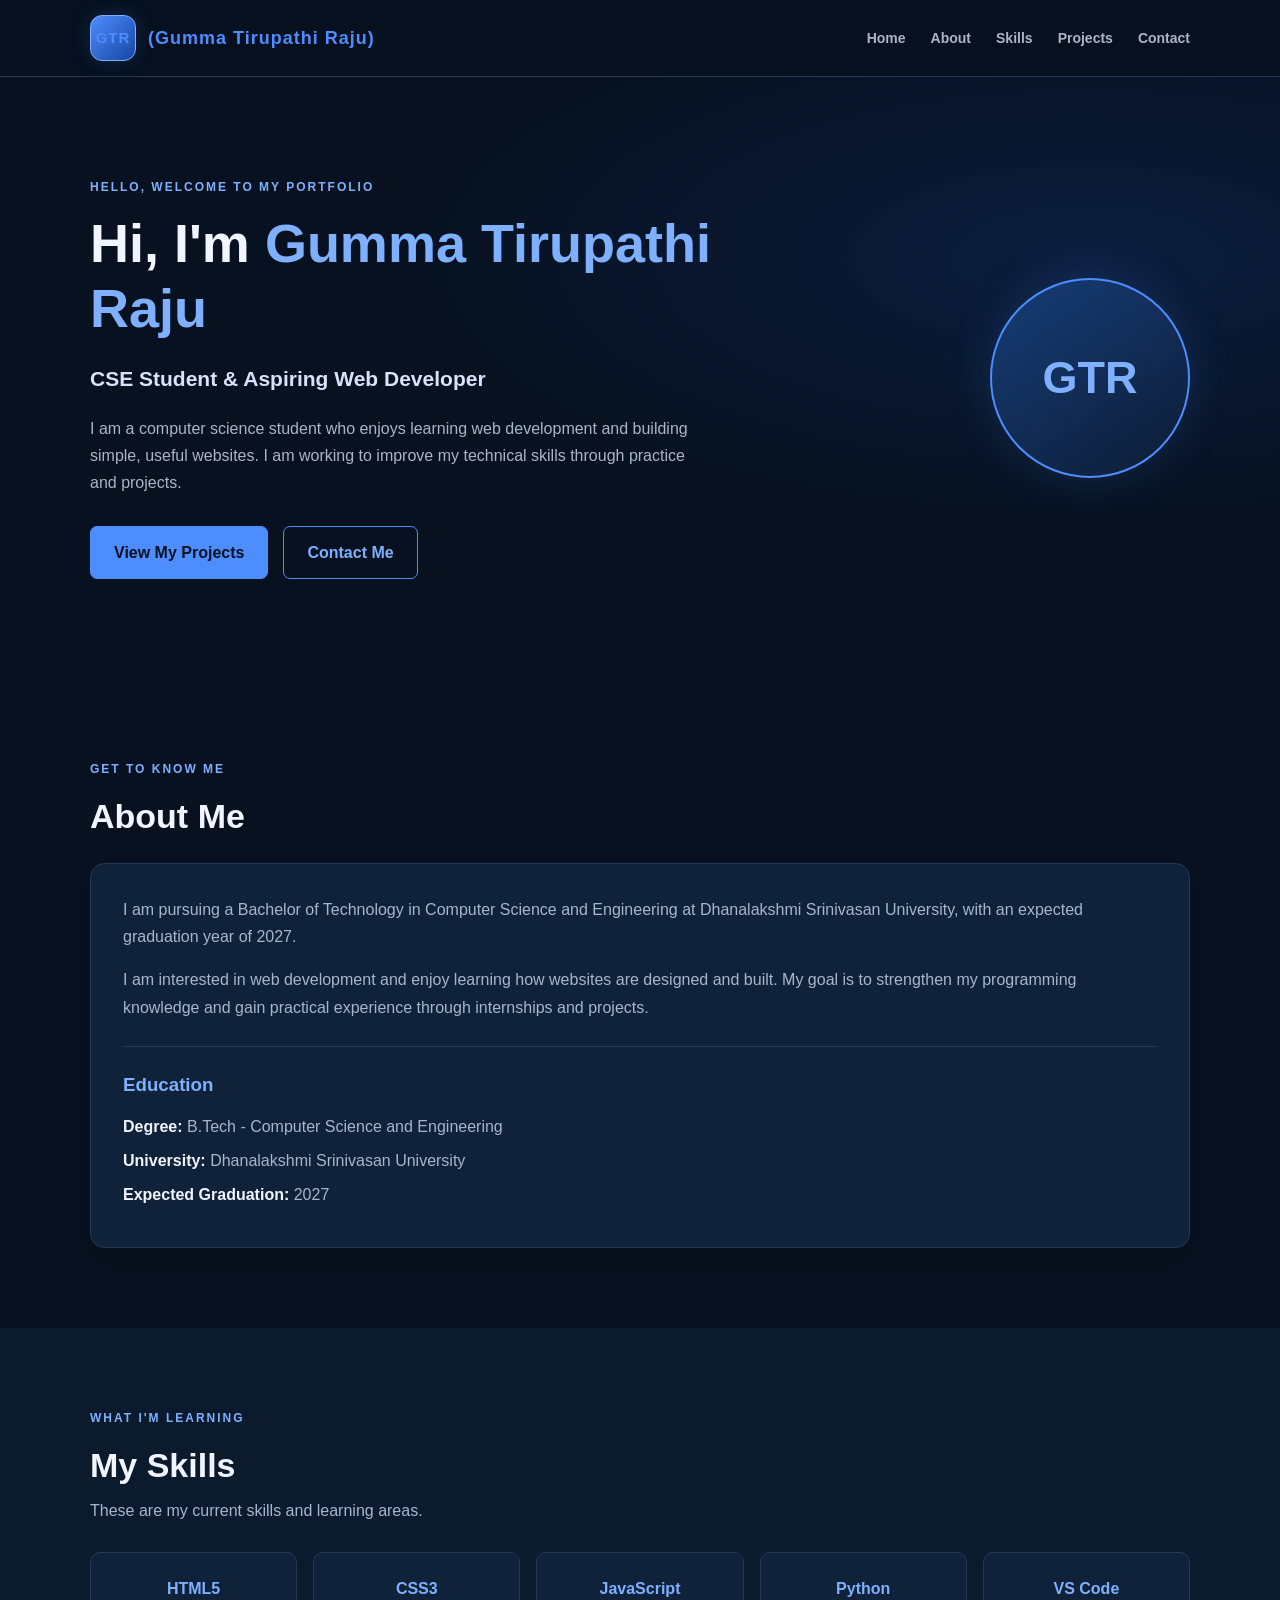
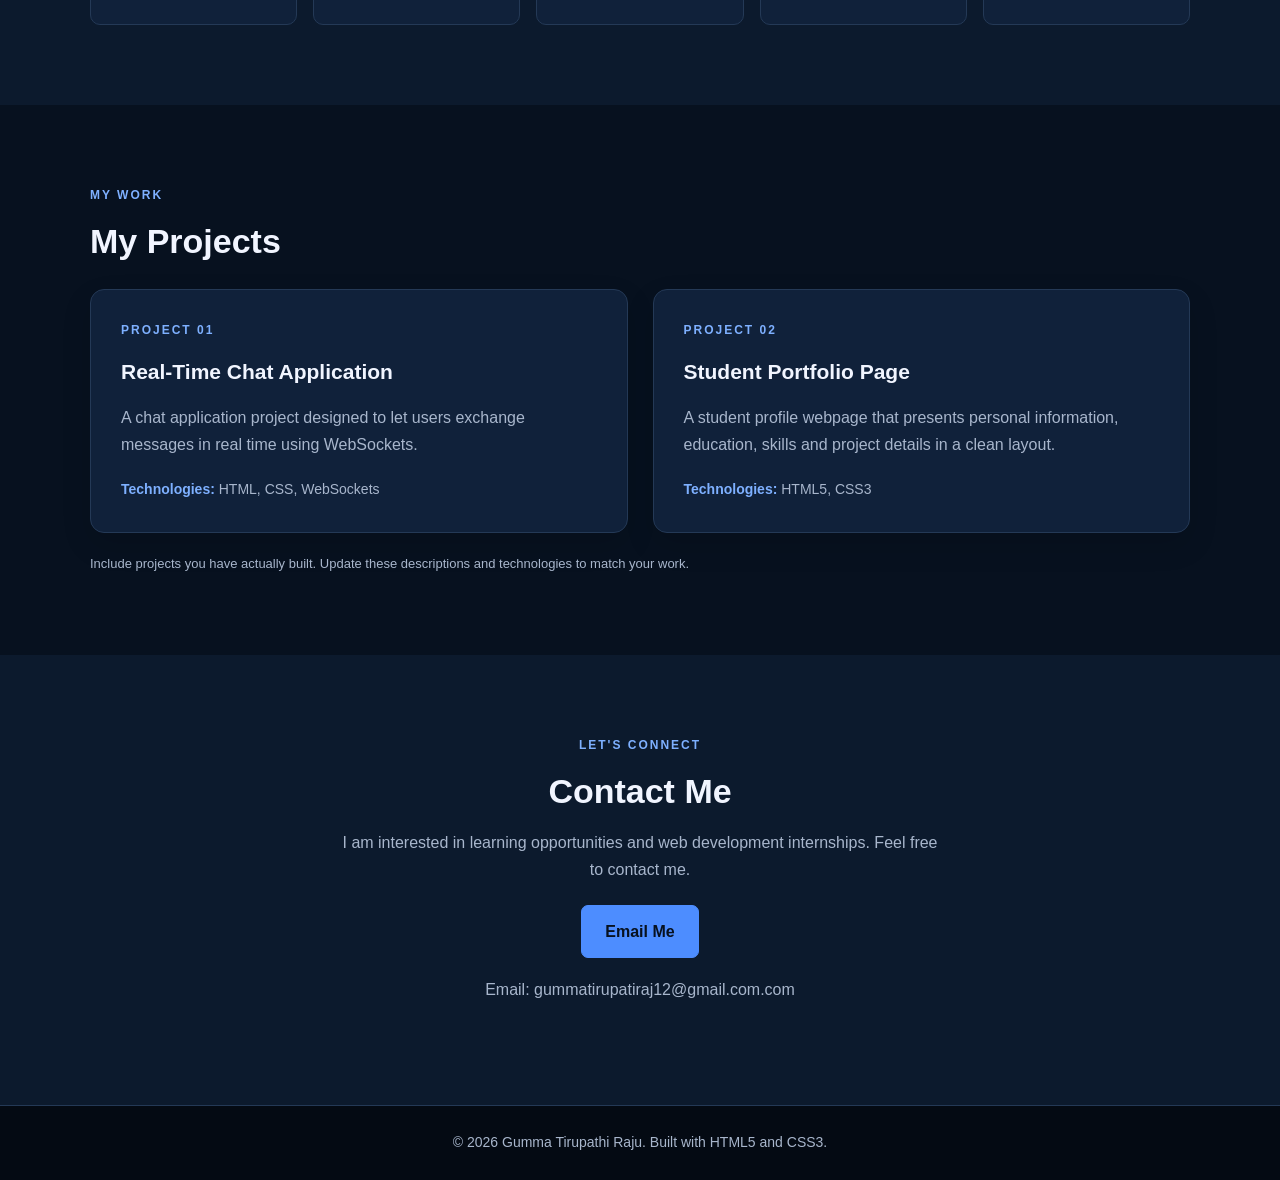
<file: index.html>
<!DOCTYPE html>
<html lang="en">
<head>
    <meta charset="UTF-8">
    <meta name="viewport" content="width=device-width, initial-scale=1.0">
    <meta name="description" content="Personal portfolio of Gumma Tirupathi Raju, a CSE student learning web development.">
    <title>Gumma Tirupathi Raju Portfolio</title>
    <link rel="stylesheet" href="style.css">
</head>
<body>
    <header class="header">
        <nav class="navbar container">
            <a href="#home" class="logo">
    <span class="logo-mark">GTR</span>
    <span class="logo-name">(Gumma Tirupathi Raju)</span>
</a>

            <ul class="nav-links">
                <li><a href="#home">Home</a></li>
                <li><a href="#about">About</a></li>
                <li><a href="#skills">Skills</a></li>
                <li><a href="#projects">Projects</a></li>
                <li><a href="#contact">Contact</a></li>
            </ul>
        </nav>
    </header>

    <main>
        <section id="home" class="hero">
            <div class="container hero-content">
                <div class="hero-text">
                    <p class="eyebrow">HELLO, WELCOME TO MY PORTFOLIO</p>
                    <h1>Hi, I'm <span>Gumma Tirupathi Raju</span></h1>
                    <h2>CSE Student & Aspiring Web Developer</h2>

                    <p>
                        I am a computer science student who enjoys learning
                        web development and building simple, useful websites.
                        I am working to improve my technical skills through
                        practice and projects.
                    </p>

                    <div class="hero-buttons">
                        <a href="#projects" class="btn">View My Projects</a>
                        <a href="#contact" class="btn btn-outline">Contact Me</a>
                    </div>
                </div>

                <div class="profile-circle" role="img"
                     aria-label="Profile initials GTR">
                    GTR
                </div>
            </div>
        </section>

        <section id="about" class="section">
            <div class="container">
                <p class="eyebrow">GET TO KNOW ME</p>
                <h2 class="section-title">About Me</h2>

                <div class="about-card">
                    <p>
                        I am pursuing a Bachelor of Technology in Computer
                        Science and Engineering at Dhanalakshmi Srinivasan
                        University, with an expected graduation year of 2027.
                    </p>

                    <p>
                        I am interested in web development and enjoy learning
                        how websites are designed and built. My goal is to
                        strengthen my programming knowledge and gain practical
                        experience through internships and projects.
                    </p>

                    <div class="education">
                        <h3>Education</h3>
                        <p><strong>Degree:</strong> B.Tech - Computer Science and Engineering</p>
                        <p><strong>University:</strong> Dhanalakshmi Srinivasan University</p>
                        <p><strong>Expected Graduation:</strong> 2027</p>
                    </div>
                </div>
            </div>
        </section>

        <section id="skills" class="section section-light">
            <div class="container">
                <p class="eyebrow">WHAT I'M LEARNING</p>
                <h2 class="section-title">My Skills</h2>
                <p class="section-description">
                    These are my current skills and learning areas.
                </p>

                <div class="skills-grid">
                    <div class="skill-card">HTML5</div>
                    <div class="skill-card">CSS3</div>
                    <div class="skill-card">JavaScript</div>
                    <div class="skill-card">Python</div>
                    <div class="skill-card">VS Code</div>
                </div>
            </div>
        </section>

        
        <section id="projects" class="section">
            <div class="container">
                <p class="eyebrow">MY WORK</p>
                <h2 class="section-title">My Projects</h2>

                <div class="projects-grid">
                    <article class="project-card">
                        <div class="project-number">PROJECT 01</div>
                        <h3>Real-Time Chat Application</h3>
                        <p>
                            A chat application project designed to let users
                            exchange messages in real time using WebSockets.
                        </p>
                        <p class="technology">
                            <strong>Technologies:</strong>
                            HTML, CSS, WebSockets
                        </p>
                    </article>

                    <article class="project-card">
                        <div class="project-number">PROJECT 02</div>
                        <h3>Student Portfolio Page</h3>
                        <p>
                            A student profile webpage that presents personal
                            information, education, skills and project details
                            in a clean layout.
                        </p>
                        <p class="technology">
                            <strong>Technologies:</strong>
                            HTML5, CSS3
                        </p>
                    </article>
                </div>

                <p class="project-note">
                    Include projects you have actually built. Update these
                    descriptions and technologies to match your work.
                </p>
            </div>
        </section>

        <section id="contact" class="section section-light">
            <div class="container contact-content">
                <p class="eyebrow">LET'S CONNECT</p>
                <h2 class="section-title">Contact Me</h2>

                <p>
                    I am interested in learning opportunities and web
                    development internships. Feel free to contact me.
                </p>

                <a class="btn" href="mailto:your.email@example.com">
                    Email Me
                </a>

                <p class="contact-detail">
                    Email: gummatirupatiraj12@gmail.com.com
                </p>
            </div>
        </section>
    </main>

    <!-- 7. Footer -->
    <footer class="footer">
        <div class="container">
            <p>
                &copy; 2026 Gumma Tirupathi Raju.
                Built with HTML5 and CSS3.
            </p>
        </div>
    </footer>

</body>
</html>
</file>
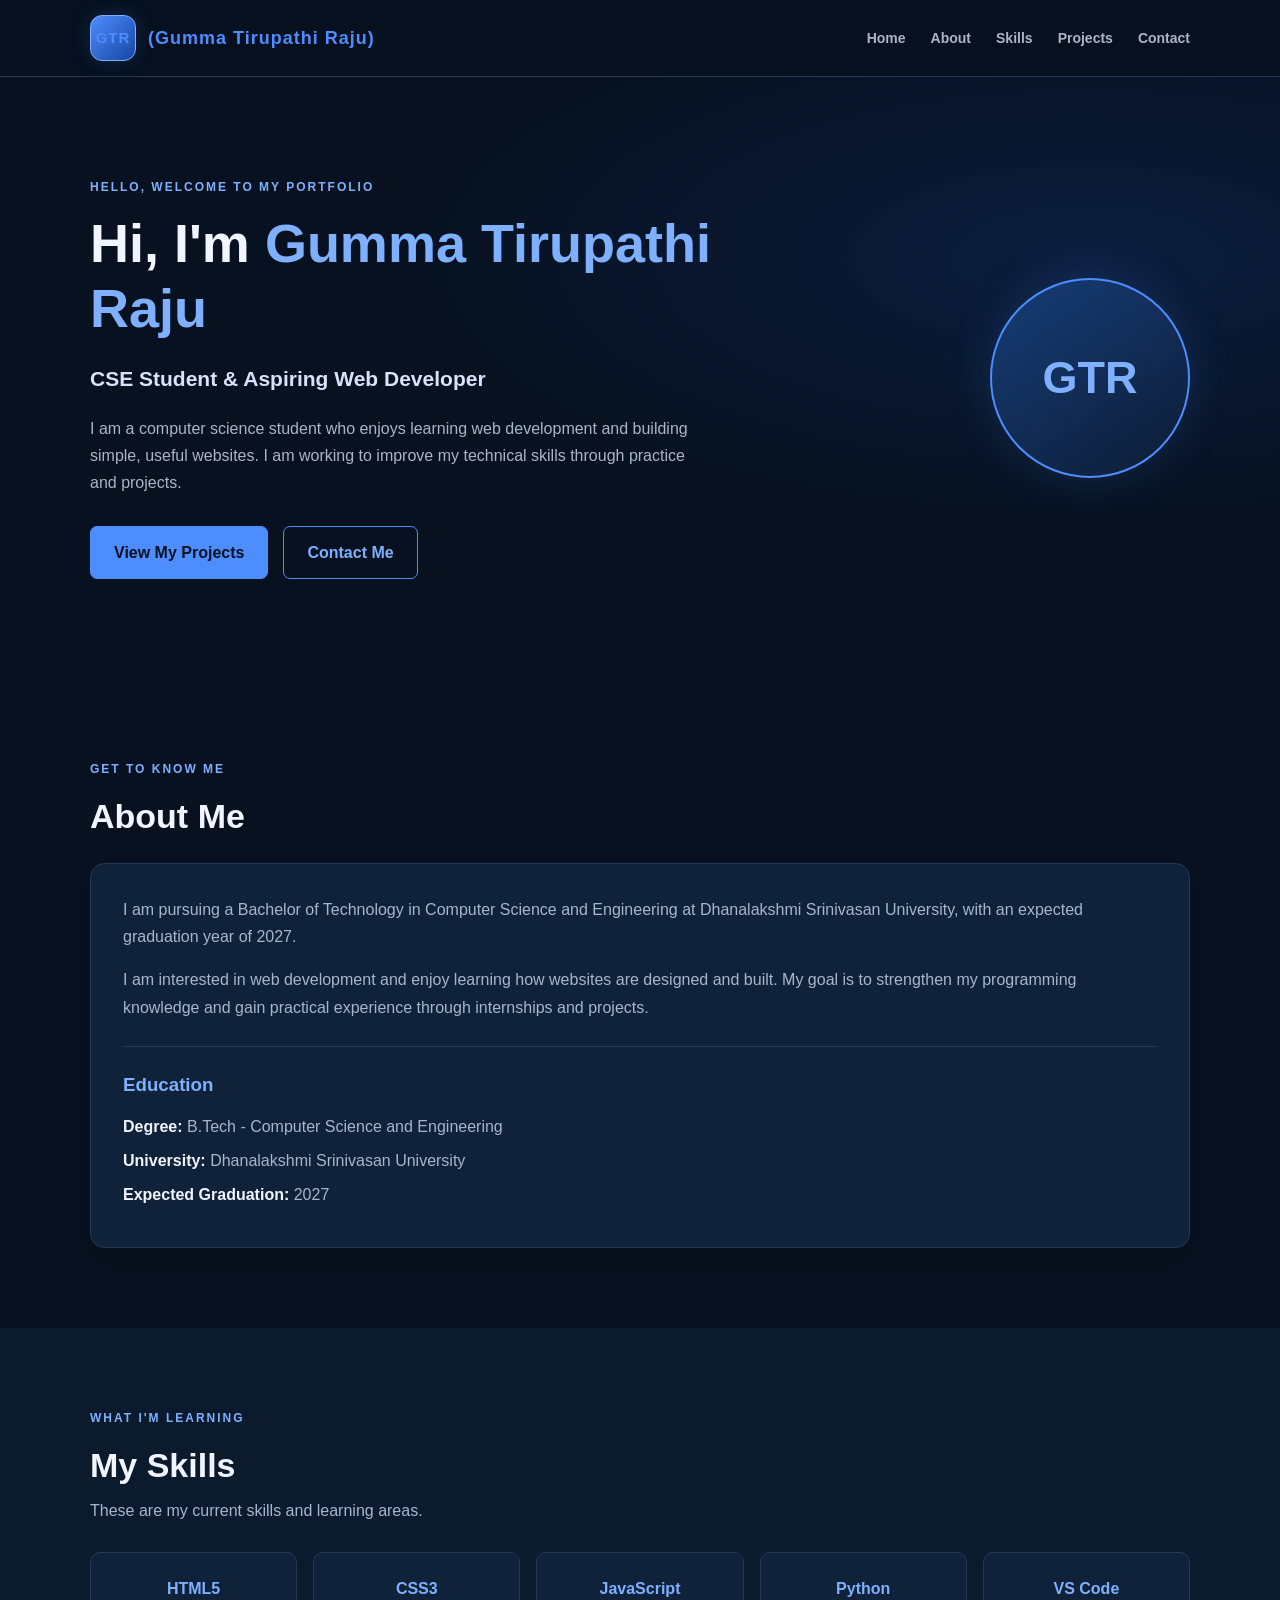
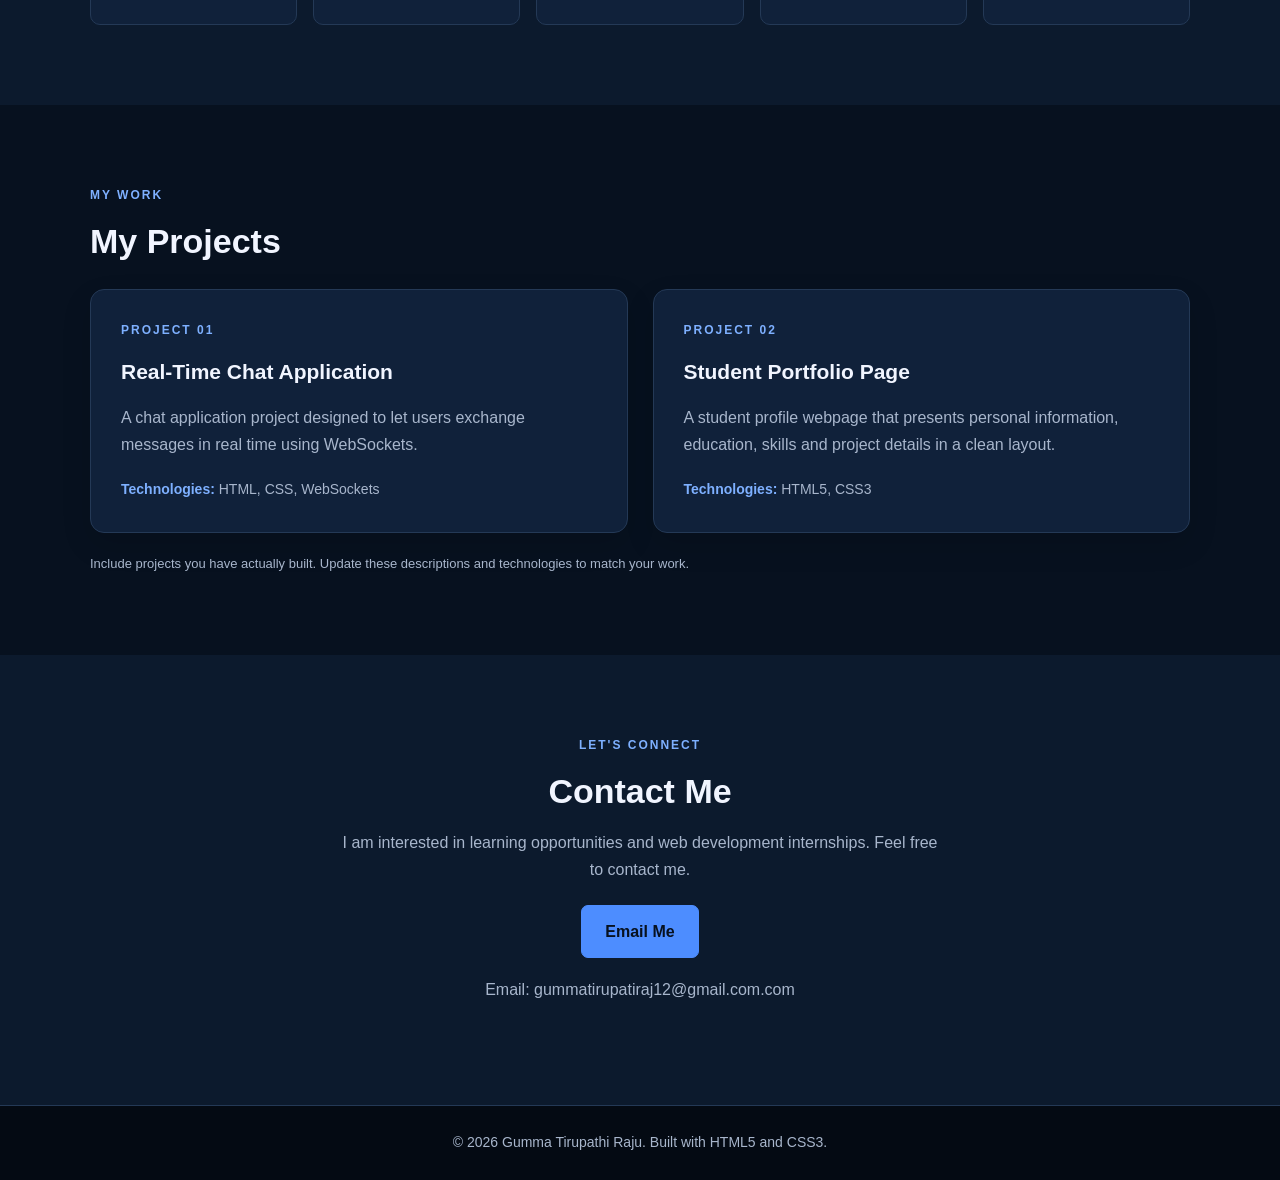
<file: Portfolio.html>
<!DOCTYPE html>
<html lang="en">
<head>
    <meta charset="UTF-8">
    <meta name="viewport" content="width=device-width, initial-scale=1.0">
    <meta name="description" content="Personal portfolio of Gumma Tirupathi Raju, a CSE student learning web development.">
    <title>Gumma Tirupathi Raju Portfolio</title>
    <link rel="stylesheet" href="style.css">
</head>
<body>
    <header class="header">
        <nav class="navbar container">
            <a href="#home" class="logo">
    <span class="logo-mark">GTR</span>
    <span class="logo-name">(Gumma Tirupathi Raju)</span>
</a>

            <ul class="nav-links">
                <li><a href="#home">Home</a></li>
                <li><a href="#about">About</a></li>
                <li><a href="#skills">Skills</a></li>
                <li><a href="#projects">Projects</a></li>
                <li><a href="#contact">Contact</a></li>
            </ul>
        </nav>
    </header>

    <main>
        <section id="home" class="hero">
            <div class="container hero-content">
                <div class="hero-text">
                    <p class="eyebrow">HELLO, WELCOME TO MY PORTFOLIO</p>
                    <h1>Hi, I'm <span>Gumma Tirupathi Raju</span></h1>
                    <h2>CSE Student & Aspiring Web Developer</h2>

                    <p>
                        I am a computer science student who enjoys learning
                        web development and building simple, useful websites.
                        I am working to improve my technical skills through
                        practice and projects.
                    </p>

                    <div class="hero-buttons">
                        <a href="#projects" class="btn">View My Projects</a>
                        <a href="#contact" class="btn btn-outline">Contact Me</a>
                    </div>
                </div>

                <div class="profile-circle" role="img"
                     aria-label="Profile initials GTR">
                    GTR
                </div>
            </div>
        </section>

        <section id="about" class="section">
            <div class="container">
                <p class="eyebrow">GET TO KNOW ME</p>
                <h2 class="section-title">About Me</h2>

                <div class="about-card">
                    <p>
                        I am pursuing a Bachelor of Technology in Computer
                        Science and Engineering at Dhanalakshmi Srinivasan
                        University, with an expected graduation year of 2027.
                    </p>

                    <p>
                        I am interested in web development and enjoy learning
                        how websites are designed and built. My goal is to
                        strengthen my programming knowledge and gain practical
                        experience through internships and projects.
                    </p>

                    <div class="education">
                        <h3>Education</h3>
                        <p><strong>Degree:</strong> B.Tech - Computer Science and Engineering</p>
                        <p><strong>University:</strong> Dhanalakshmi Srinivasan University</p>
                        <p><strong>Expected Graduation:</strong> 2027</p>
                    </div>
                </div>
            </div>
        </section>

        <section id="skills" class="section section-light">
            <div class="container">
                <p class="eyebrow">WHAT I'M LEARNING</p>
                <h2 class="section-title">My Skills</h2>
                <p class="section-description">
                    These are my current skills and learning areas.
                </p>

                <div class="skills-grid">
                    <div class="skill-card">HTML5</div>
                    <div class="skill-card">CSS3</div>
                    <div class="skill-card">JavaScript</div>
                    <div class="skill-card">Python</div>
                    <div class="skill-card">VS Code</div>
                </div>
            </div>
        </section>

        
        <section id="projects" class="section">
            <div class="container">
                <p class="eyebrow">MY WORK</p>
                <h2 class="section-title">My Projects</h2>

                <div class="projects-grid">
                    <article class="project-card">
                        <div class="project-number">PROJECT 01</div>
                        <h3>Real-Time Chat Application</h3>
                        <p>
                            A chat application project designed to let users
                            exchange messages in real time using WebSockets.
                        </p>
                        <p class="technology">
                            <strong>Technologies:</strong>
                            HTML, CSS, WebSockets
                        </p>
                    </article>

                    <article class="project-card">
                        <div class="project-number">PROJECT 02</div>
                        <h3>Student Portfolio Page</h3>
                        <p>
                            A student profile webpage that presents personal
                            information, education, skills and project details
                            in a clean layout.
                        </p>
                        <p class="technology">
                            <strong>Technologies:</strong>
                            HTML5, CSS3
                        </p>
                    </article>
                </div>

                <p class="project-note">
                    Include projects you have actually built. Update these
                    descriptions and technologies to match your work.
                </p>
            </div>
        </section>

        <section id="contact" class="section section-light">
            <div class="container contact-content">
                <p class="eyebrow">LET'S CONNECT</p>
                <h2 class="section-title">Contact Me</h2>

                <p>
                    I am interested in learning opportunities and web
                    development internships. Feel free to contact me.
                </p>

                <a class="btn" href="mailto:your.email@example.com">
                    Email Me
                </a>

                <p class="contact-detail">
                    Email: gummatirupatiraj12@gmail.com.com
                </p>
            </div>
        </section>
    </main>

    <!-- 7. Footer -->
    <footer class="footer">
        <div class="container">
            <p>
                &copy; 2026 Gumma Tirupathi Raju.
                Built with HTML5 and CSS3.
            </p>
        </div>
    </footer>

</body>
</html>
</file>
<file: style.css>
/* GTR Portfolio Logo */
.logo {
    display: inline-flex;
    align-items: center;
    gap: 12px;
    color: var(--text);
    font-size: 20px;
    font-weight: bold;
    letter-spacing: 0.5px;
}

.logo-mark {
    display: flex;
    align-items: center;
    justify-content: center;
    width: 46px;
    height: 46px;
    border-radius: 12px;
    background: linear-gradient(135deg, #4d8dff, #1746a2);
    color: #ffffff;
    border: 1px solid #7eb0ff;
    box-shadow: 0 0 20px rgba(77, 141, 255, 0.2);
    font-size: 15px;
    font-weight: 800;
}

.logo-name {
    color: var(--text);
    font-size: 18px;
}

.logo:hover .logo-mark {
    box-shadow: 0 0 28px rgba(77, 141, 255, 0.4);
}


:root {
    --bg: #07111f;
    --bg-light: #0c1a2d;
    --card: #10213a;
    --blue: #4d8dff;
    --blue-light: #7eb0ff;
    --text: #f1f5ff;
    --muted: #a8b6cc;
    --border: #243956;
}

* {
    margin: 0;
    padding: 0;
    box-sizing: border-box;
}

html {
    scroll-behavior: smooth;
    scroll-padding-top: 100px;
}

body {
    font-family: Arial, Helvetica, sans-serif;
    background: var(--bg);
    color: var(--text);
    line-height: 1.7;
}

a {
    text-decoration: none;
}

.container {
    width: min(1100px, 90%);
    margin: 0 auto;
}



.header {
    background: rgba(7, 17, 31, 0.96);
    border-bottom: 1px solid var(--border);
    position: sticky;
    top: 0;
    z-index: 10;
}

.navbar {
    min-height: 76px;
    display: flex;
    align-items: center;
    justify-content: space-between;
    gap: 20px;
}

.logo {
    color: var(--text);
    font-size: 28px;
    font-weight: bold;
    letter-spacing: 1px;
}

.logo span {
    color: var(--blue);
}

.nav-links {
    list-style: none;
    display: flex;
    align-items: center;
    flex-wrap: wrap;
    gap: 25px;
}

.nav-links a {
    color: var(--muted);
    font-size: 14px;
    font-weight: 600;
    transition: color 0.3s ease;
}

.nav-links a:hover,
.nav-links a:focus-visible {
    color: var(--blue-light);
}



.hero {
    background:
        radial-gradient(
            ellipse at 85% 30%,
            rgba(37, 99, 235, 0.15),
            transparent 45%
        ),
        var(--bg);
    padding: 100px 0;
}

.hero-content {
    display: flex;
    align-items: center;
    justify-content: space-between;
    gap: 55px;
}

.hero-text {
    max-width: 700px;
}

.eyebrow {
    color: var(--blue-light);
    font-size: 12px;
    font-weight: bold;
    letter-spacing: 2px;
    margin-bottom: 14px;
}

.hero h1 {
    font-size: clamp(32px, 5vw, 54px);
    line-height: 1.2;
    margin-bottom: 20px;
}

.hero h1 span {
    color: var(--blue-light);
}

.hero h2 {
    font-size: 21px;
    color: #d6e3fa;
    margin-bottom: 18px;
}

.hero-text > p:not(.eyebrow) {
    color: var(--muted);
    max-width: 620px;
}

.hero-buttons {
    display: flex;
    flex-wrap: wrap;
    gap: 15px;
    margin-top: 30px;
}



.profile-circle {
    width: 200px;
    height: 200px;
    flex-shrink: 0;
    border-radius: 50%;
    background: linear-gradient(145deg, #163d78, #0d1c34);
    color: var(--blue-light);
    border: 2px solid var(--blue);
    box-shadow: 0 0 45px rgba(77, 141, 255, 0.17);
    display: flex;
    align-items: center;
    justify-content: center;
    font-size: 45px;
    font-weight: bold;
}



.btn {
    display: inline-block;
    padding: 12px 23px;
    border: 1px solid var(--blue);
    border-radius: 7px;
    background: var(--blue);
    color: #07111f;
    font-weight: bold;
    transition:
        transform 0.25s ease,
        background 0.25s ease,
        box-shadow 0.25s ease;
}

.btn:hover,
.btn:focus-visible {
    background: var(--blue-light);
    box-shadow: 0 0 22px rgba(77, 141, 255, 0.22);
    transform: translateY(-3px);
}

.btn-outline {
    background: transparent;
    color: var(--blue-light);
}

.btn-outline:hover,
.btn-outline:focus-visible {
    background: var(--blue);
    color: #07111f;
}



.section {
    padding: 80px 0;
    background: var(--bg);
}

.section-light {
    background: var(--bg-light);
}

.section-title {
    font-size: 34px;
    line-height: 1.3;
    margin-bottom: 25px;
}

.section-description {
    color: var(--muted);
    margin-top: -15px;
    margin-bottom: 25px;
}


.about-card {
    background: var(--card);
    border: 1px solid var(--border);
    border-radius: 14px;
    padding: 32px;
    box-shadow: 0 12px 30px rgba(0, 0, 0, 0.12);
}

.about-card > p {
    color: var(--muted);
    margin-bottom: 16px;
}

.education {
    border-top: 1px solid var(--border);
    margin-top: 25px;
    padding-top: 22px;
}

.education h3 {
    color: var(--blue-light);
    margin-bottom: 12px;
}

.education p {
    color: var(--muted);
    margin-bottom: 7px;
}

.education strong {
    color: var(--text);
}



.skills-grid {
    display: grid;
    grid-template-columns: repeat(5, minmax(0, 1fr));
    gap: 16px;
    margin-top: 28px;
}

.skill-card {
    background: var(--card);
    border: 1px solid var(--border);
    border-radius: 10px;
    padding: 22px 10px;
    text-align: center;
    color: var(--blue-light);
    font-weight: bold;
    transition:
        transform 0.25s ease,
        border-color 0.25s ease,
        background 0.25s ease;
}

.skill-card:hover {
    transform: translateY(-5px);
    border-color: var(--blue);
    background: #142b4b;
}


.projects-grid {
    display: grid;
    grid-template-columns: repeat(2, minmax(0, 1fr));
    gap: 25px;
}

.project-card {
    background: var(--card);
    border: 1px solid var(--border);
    border-radius: 14px;
    padding: 30px;
    box-shadow: 0 12px 30px rgba(0, 0, 0, 0.12);
    transition:
        transform 0.3s ease,
        border-color 0.3s ease,
        box-shadow 0.3s ease;
}

.project-card:hover {
    transform: translateY(-6px);
    border-color: var(--blue);
    box-shadow: 0 15px 35px rgba(0, 0, 0, 0.2);
}

.project-number {
    color: var(--blue-light);
    font-size: 12px;
    font-weight: bold;
    letter-spacing: 2px;
    margin-bottom: 14px;
}

.project-card h3 {
    font-size: 21px;
    margin-bottom: 14px;
}

.project-card p {
    color: var(--muted);
}

.project-card .technology {
    margin-top: 20px;
    font-size: 14px;
}

.technology strong {
    color: var(--blue-light);
}

.project-note {
    margin-top: 20px;
    color: var(--muted);
    font-size: 13px;
}


.contact-content {
    text-align: center;
}

.contact-content .section-title {
    margin-bottom: 15px;
}

.contact-content > p:not(.eyebrow) {
    color: var(--muted);
    max-width: 600px;
    margin: 0 auto 22px;
}

.contact-detail {
    margin-top: 18px !important;
}



.footer {
    background: #040a13;
    border-top: 1px solid var(--border);
    color: var(--muted);
    text-align: center;
    padding: 25px 0;
    font-size: 14px;
}


a:focus-visible {
    outline: 3px solid var(--blue-light);
    outline-offset: 4px;
}



@media (max-width: 768px) {
    .navbar {
        padding: 15px 0;
        flex-direction: column;
        gap: 12px;
    }

    .nav-links {
        justify-content: center;
        gap: 12px 18px;
    }

    .hero {
        padding: 65px 0;
    }

    .hero-content {
        flex-direction: column-reverse;
        text-align: center;
        gap: 30px;
    }

    .hero-buttons {
        justify-content: center;
    }

    .profile-circle {
        width: 150px;
        height: 150px;
        font-size: 35px;
    }

    .section {
        padding: 58px 0;
    }

    .section-title {
        font-size: 29px;
    }

    .skills-grid {
        grid-template-columns: repeat(2, minmax(0, 1fr));
    }

    .projects-grid {
        grid-template-columns: 1fr;
    }

    .about-card,
    .project-card {
        padding: 23px;
    }
}



@media (max-width: 380px) {
    .nav-links {
        gap: 8px 12px;
    }

    .nav-links a {
        font-size: 12px;
    }

    .hero h2 {
        font-size: 18px;
    }

    .hero-buttons {
        flex-direction: column;
    }

    .btn {
        text-align: center;
    }

    .section-title {
        font-size: 26px;
    }
}
</file>
